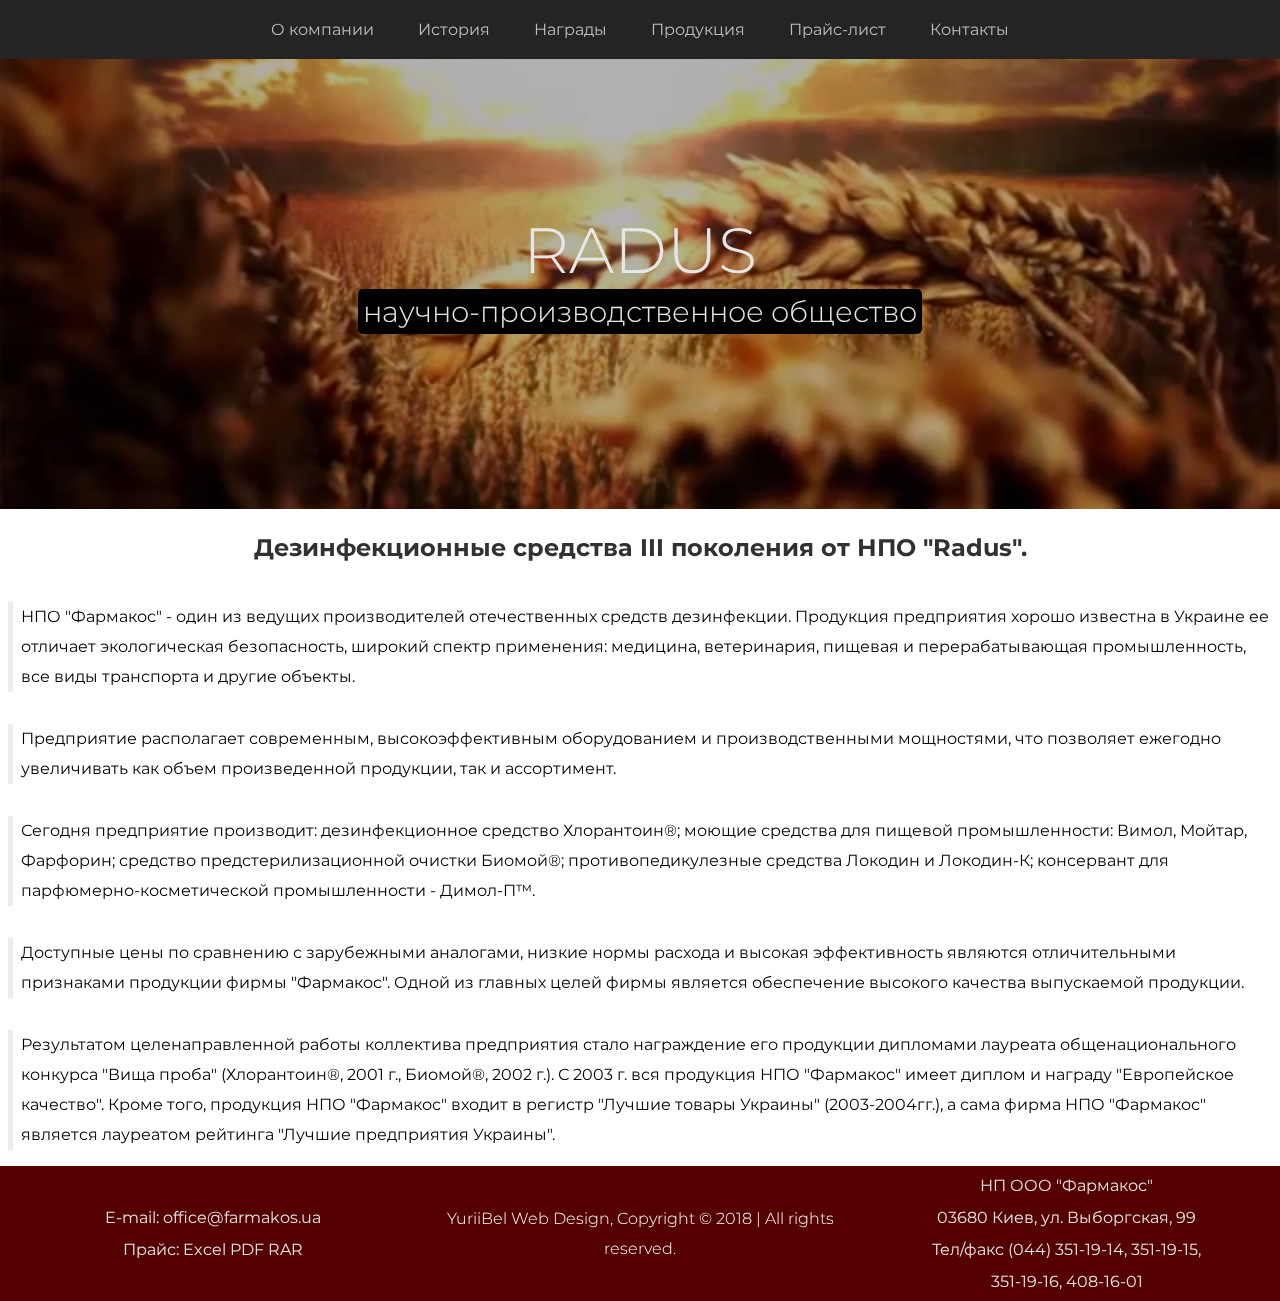
<file: index.html>
<!DOCTYPE html>
<html lang="en">
<head>
    <meta charset="UTF-8">
    <meta name="viewport" content="width=device-width, initial-scale=1.0">
    <meta http-equiv="X-UA-Compatible" content="ie=edge">
    <link rel="stylesheet" href="https://use.fontawesome.com/releases/v5.3.1/css/all.css" integrity="sha384-mzrmE5qonljUremFsqc01SB46JvROS7bZs3IO2EmfFsd15uHvIt+Y8vEf7N7fWAU" crossorigin="anonymous">

    <link rel="stylesheet" href="css/main.css">
    <title>Radus | Home page</title>
</head>
<body>
    <header>
        
        <nav class="menu">
            <div class="toggle">
                <i class="fa fa-bars burger" aria-hidden="true"></i>
            </div>
            <ul class="menu-nav">
                <li class="nav-item">
                    <a href="about.html" class="nav-link">О компании</a>
                </li>
                <li class="nav-item">
                    <a href="history.html" class="nav-link">История</a>
                </li>
                <li class="nav-item">
                    <a href="rewards.html" class="nav-link">Награды</a>
                </li>
                <li class="nav-item">
                    <a href="products.html" class="nav-link">Продукция</a>
                </li>
                <li class="nav-item">
                    <a href="price-list.html" class="nav-link">Прайс-лист</a>
                </li>
                <li class="nav-item">
                    <a href="contacts.html" class="nav-link">Контакты</a>
                </li>
            </ul>
        </nav>

    </header>

    <section id="visual">
        <div class="video-container">
            <video id="bgvid" src="video/video1.mp4" autoplay="true" loop="true" muted>
            </video>
        </div>
        <h1 class="lg-heading">RA<span class="text-secondary">DUS</span></h1>
        <h2 class="sm-heading"> научно-производственное общество </h2>
    </section>

    <section id="home">
        <h3 class="vsm-heading">Дезинфекционные средства III поколения от НПО "Radus".</h3>
      <p class="par">НПО "Фармакос" - один из ведущих производителей отечественных средств дезинфекции. Продукция предприятия хорошо известна в Украине ее отличает экологическая безопасность, широкий спектр применения: медицина, ветеринария, пищевая и перерабатывающая промышленность, все виды транспорта и другие объекты.</p>
      <p class="par">Предприятие располагает современным, высокоэффективным оборудованием и производственными мощностями, что позволяет ежегодно увеличивать как объем произведенной продукции, так и ассортимент.</p>
      <p class="par">Сегодня предприятие производит: дезинфекционное средство Хлорантоин®; моющие средства для пищевой промышленности: Вимол, Мойтар, Фарфорин; средство предстерилизационной очистки Биомой®; противопедикулезные средства Локодин и Локодин-К; консервант для парфюмерно-косметической промышленности - Димол-П™.</p>
      <p class="par">Доступные цены по сравнению с зарубежными аналогами, низкие нормы расхода и высокая эффективность являются отличительными признаками продукции фирмы "Фармакос". Одной из главных целей фирмы является обеспечение высокого качества выпускаемой продукции.</p>
      <p class="par">Результатом целенаправленной работы коллектива предприятия стало награждение его продукции дипломами лауреата общенационального конкурса "Вища проба" (Хлорантоин®, 2001 г., Биомой®, 2002 г.). С 2003 г. вся продукция НПО "Фармакос" имеет диплом и награду "Европейское качество". Кроме того, продукция НПО "Фармакос" входит в регистр "Лучшие товары Украины" (2003-2004гг.), а сама фирма НПО "Фармакос" является лауреатом рейтинга "Лучшие предприятия Украины".</p>
        
    </section>
    <footer id="footer">
            <div class="box1">
                    <p>E-mail: office@farmakos.ua</p>
                    <p>Прайс: <a href="#">Excel </a> <a href="#">PDF </a> <a href="#">RAR </a> </p>
              </div>
                <div class="box2"><p>YuriiBel Web Design, Copyright © 2018  | All rights reserved.</p></div>
                <div class="box3">
                <p>НП ООО "Фармакос"</p>
                <p>03680 Киев, ул. Выборгская, 99</p>
                <p>Тел/факс (044) 351-19-14, 351-19-15,</p>
                <p>351-19-16, 408-16-01</p></div>
    </footer>
    <script src="js/script.js"></script>
</body>
</html>
</file>
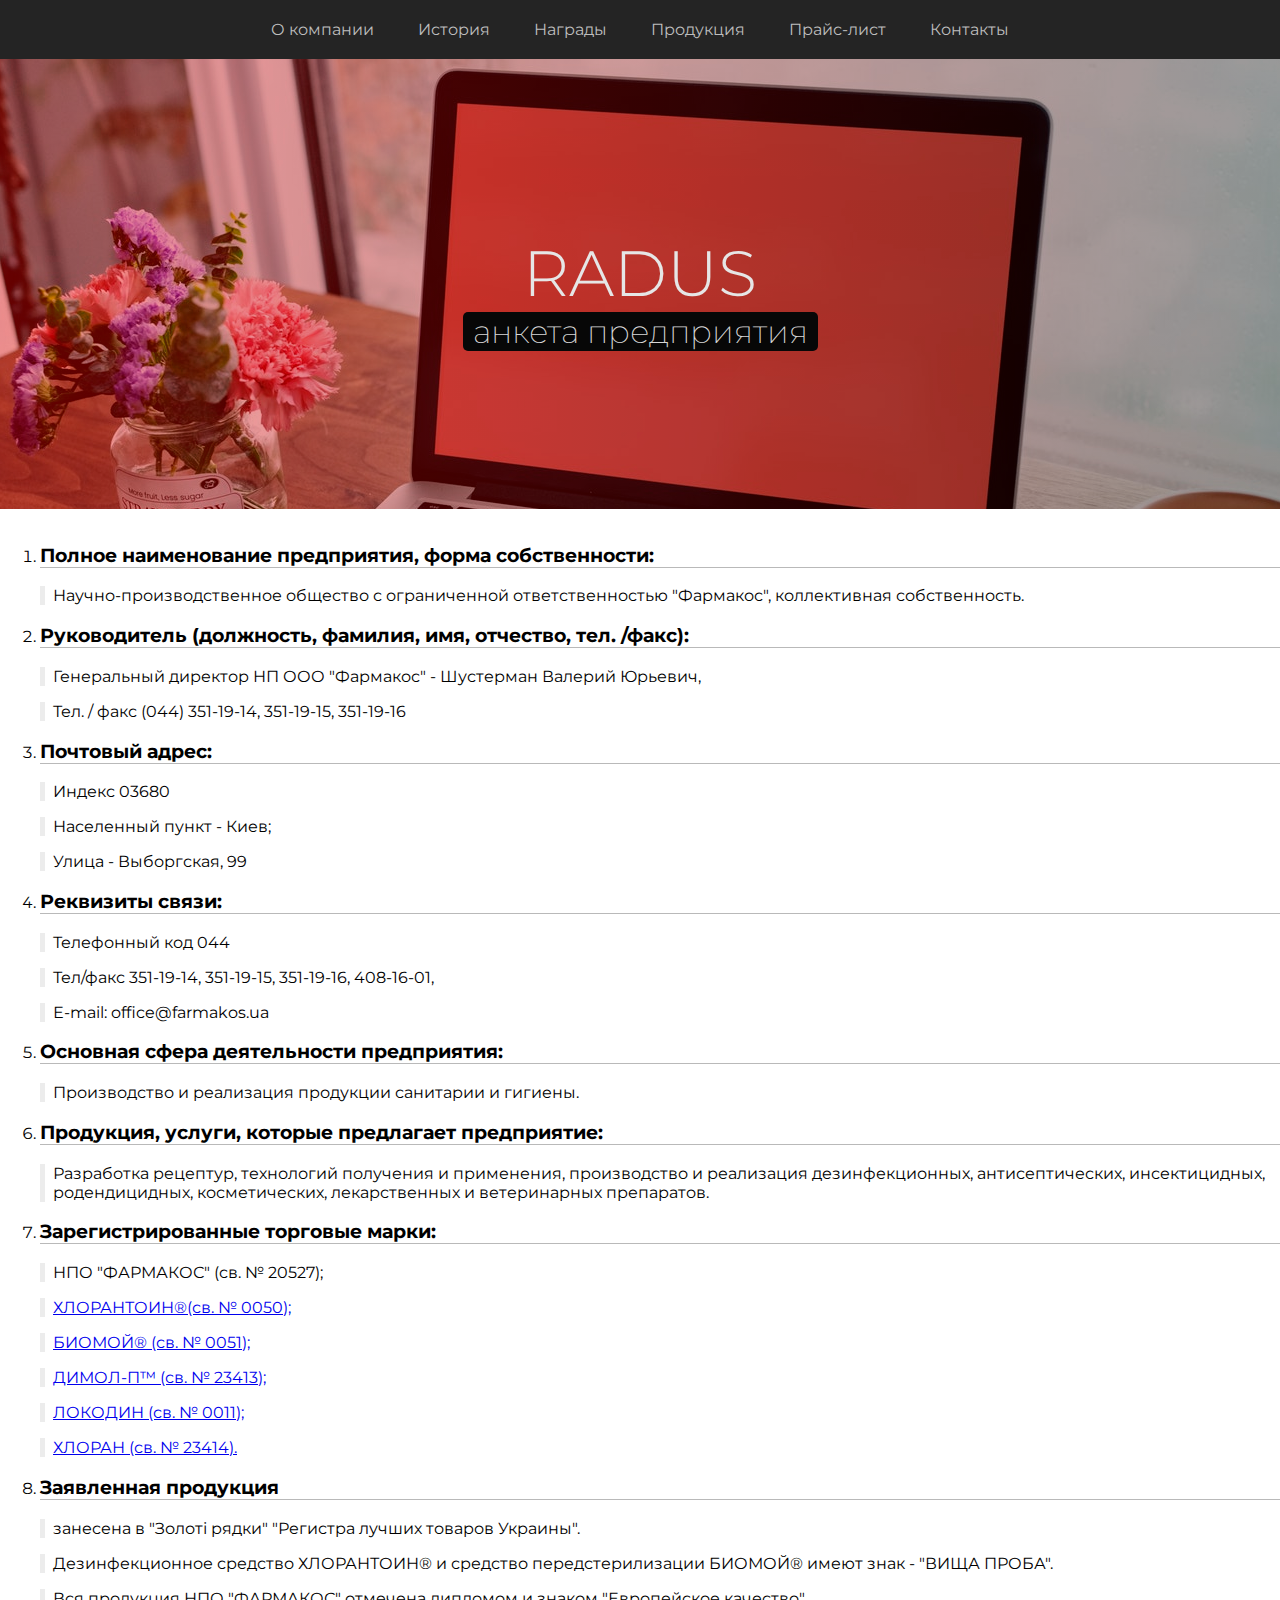
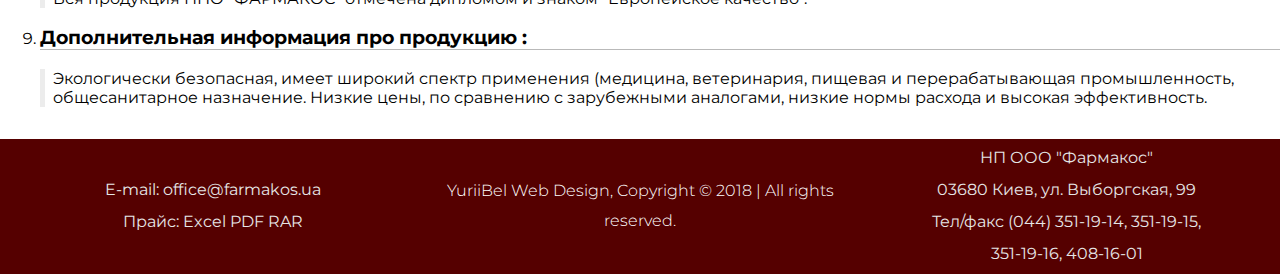
<file: about.html>
<!DOCTYPE html>
<html lang="en">
<head>
    <meta charset="UTF-8">
    <meta name="viewport" content="width=device-width, initial-scale=1.0">
    <meta http-equiv="X-UA-Compatible" content="ie=edge">
    <link rel="stylesheet" href="https://use.fontawesome.com/releases/v5.3.1/css/all.css" integrity="sha384-mzrmE5qonljUremFsqc01SB46JvROS7bZs3IO2EmfFsd15uHvIt+Y8vEf7N7fWAU" crossorigin="anonymous">

    <link rel="stylesheet" href="css/main.css">
    <title>Radus | About page</title>
</head>
<body>
    <header>
        
        <nav class="menu">
            <div class="toggle">
                <i class="fa fa-bars burger" aria-hidden="true"></i>
            </div>
            <ul class="menu-nav">
                <li class="nav-item">
                    <a href="about.html" class="nav-link">О компании</a>
                </li>
                <li class="nav-item">
                    <a href="history.html" class="nav-link">История</a>
                </li>
                <li class="nav-item">
                    <a href="rewards.html" class="nav-link">Награды</a>
                </li>
                <li class="nav-item">
                    <a href="products.html" class="nav-link">Продукция</a>
                </li>
                <li class="nav-item">
                    <a href="price-list.html" class="nav-link">Прайс-лист</a>
                </li>
                <li class="nav-item">
                    <a href="contacts.html" class="nav-link">Контакты</a>
                </li>
            </ul>
        </nav>

    </header>

 

    <section id="about">
        <div class="parallax">
            <div class="blur"></div>
        <h1 class="lg-heading"><a href="index.html">RADUS</a></h3>
        <h2 class="sm-heading">анкета предприятия</h2>
        </div>
    <ol>
        <li>
            <h3 class="vsm-heading">Полное наименование предприятия, форма собственности:</h3>
            <p class="par">Научно-производственное общество с ограниченной ответственностью "Фармакос", коллективная собственность.
                    </p>
        </li>
        <li>
            <h3 class="vsm-heading">Руководитель (должность, фамилия, имя, отчество, тел. /факс):</h3>
            <p class="par">Генеральный директор НП ООО "Фармакос" - Шустерман Валерий Юрьевич, </p>
            <p class="par">Тел. / факс (044) 351-19-14, 351-19-15, 351-19-16</p>
        </li>
        <li>
            <h3 class="vsm-heading">Почтовый адрес:</h3>
            <p class="par">Индекс 03680</p>
            <p class="par">Населенный пункт - Киев;</p>
            <p class="par">Улица - Выборгская, 99</p>
        </li>
        <li>
            <h3 class="vsm-heading">Реквизиты связи:</h3>
            <p class="par">Телефонный код 044</p>
            <p class="par">Тел/факс 351-19-14, 351-19-15, 351-19-16, 408-16-01,</p>
            <p class="par">Е-mail: office@farmakos.ua </p>
        </li>
        <li>
            <h3 class="vsm-heading">Основная сфера деятельности предприятия:</h3>
            <p class="par">Производство и реализация продукции санитарии и гигиены.</p>
        </li>
        <li>
            <h3 class="vsm-heading">Продукция, услуги, которые предлагает предприятие:</h3>
            <p class="par">Разработка рецептур, технологий получения и применения, производство и реализация дезинфекционных, антисептических, инсектицидных, родендицидных, косметических, лекарственных и ветеринарных препаратов.</p>
        </li>
        <li>
            <h3 class="vsm-heading">Зарегистрированные торговые марки:</h3>
            <p class="par">НПО "ФАРМАКОС" (св. № 20527);</p>
            <p class="par"><a href="#">ХЛОРАНТОИН®(св. № 0050);</a></p>
            <p class="par"><a href="#">БИОМОЙ® (св. № 0051); </a></p>
            <p class="par"><a href="#">ДИМОЛ-П™ (св. № 23413); </a></p>
            <p class="par"><a href="#">ЛОКОДИН (св. № 0011); </a></p>
            <p class="par"><a href="#">ХЛОРАН (св. № 23414).</a></p>
        </li>
        <li>
            <h3 class="vsm-heading">Заявленная продукция</h3>
            <p class="par">занесена в "Золоті рядки" "Регистра лучших товаров Украины".</p>
            <p class="par">Дезинфекционное средство ХЛОРАНТОИН® и средство передстерилизации БИОМОЙ® имеют знак - "ВИЩА ПРОБА".</p>
            <p class="par">Вся продукция НПО "ФАРМАКОС" отмечена дипломом и знаком "Европейское качество".</p>
        </li>
        <li>
            <h3 class="vsm-heading">Дополнительная информация про продукцию :</h3>
            <p class="par">Экологически безопасная, имеет широкий спектр применения (медицина, ветеринария, пищевая и перерабатывающая промышленность, общесанитарное назначение.
Низкие цены, по сравнению с зарубежными аналогами, низкие нормы расхода и высокая эффективность.</p>
        </li>               
    </ol>
        
    </section>
    <footer id="footer">
            <div class="box1">
                    <p>E-mail: office@farmakos.ua</p>
                    <p>Прайс: <a href="#">Excel </a> <a href="#">PDF </a> <a href="#">RAR </a> </p>
              </div>
                <div class="box2"><p>YuriiBel Web Design, Copyright © 2018  | All rights reserved.</p></div>
                <div class="box3">
                <p>НП ООО "Фармакос"</p>
                <p>03680 Киев, ул. Выборгская, 99</p>
                <p>Тел/факс (044) 351-19-14, 351-19-15,</p>
                <p>351-19-16, 408-16-01</p></div>
              </footer>
    </footer>
    <script src="js/script.js"></script>
</body>
</html>
</file>
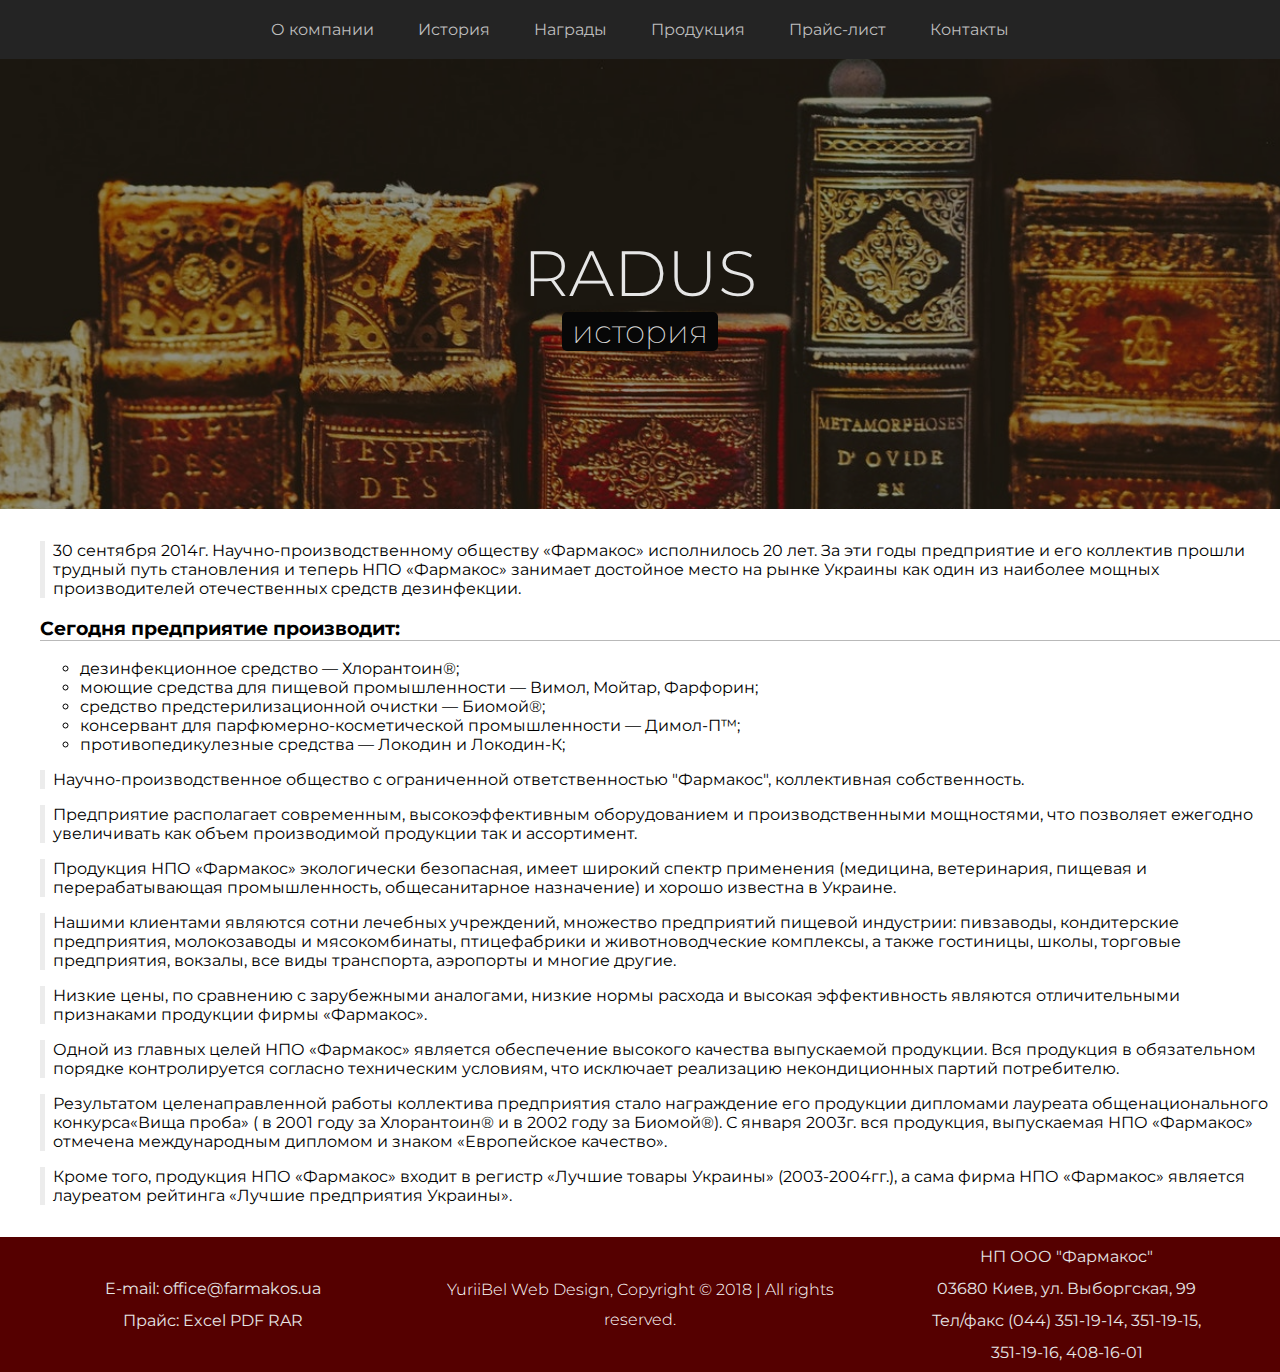
<file: history.html>
<!DOCTYPE html>
<html lang="en">
<head>
    <meta charset="UTF-8">
    <meta name="viewport" content="width=device-width, initial-scale=1.0">
    <meta http-equiv="X-UA-Compatible" content="ie=edge">
    <link rel="stylesheet" href="https://use.fontawesome.com/releases/v5.3.1/css/all.css" integrity="sha384-mzrmE5qonljUremFsqc01SB46JvROS7bZs3IO2EmfFsd15uHvIt+Y8vEf7N7fWAU" crossorigin="anonymous">

    <link rel="stylesheet" href="css/main.css">
    <title>Radus | History page</title>
</head>
<body>
    <header>
        
        <nav class="menu">
            <div class="toggle">
                <i class="fa fa-bars burger" aria-hidden="true"></i>
            </div>
            <ul class="menu-nav">
                <li class="nav-item">
                    <a href="about.html" class="nav-link">О компании</a>
                </li>
                <li class="nav-item">
                    <a href="history.html" class="nav-link">История</a>
                </li>
                <li class="nav-item">
                    <a href="rewards.html" class="nav-link">Награды</a>
                </li>
                <li class="nav-item">
                    <a href="products.html" class="nav-link">Продукция</a>
                </li>
                <li class="nav-item">
                    <a href="price-list.html" class="nav-link">Прайс-лист</a>
                </li>
                <li class="nav-item">
                    <a href="contacts.html" class="nav-link">Контакты</a>
                </li>
            </ul>
        </nav>

    </header>

 

    <section id="history">
        <div class="parallax">
            <div class="blur"></div>
        <h1 class="lg-heading"><a href="index.html">RADUS</a></h3>
        <h2 class="sm-heading">история</h2>
        </div>
    <ul>
        <li>
             <p class="par">30 сентября 2014г. Научно-производственному обществу «Фармакос» исполнилось 20 лет. За эти годы предприятие и его коллектив прошли трудный путь становления и теперь НПО «Фармакос» занимает достойное место на рынке Украины как один из наиболее мощных производителей отечественных средств дезинфекции.</p>
        </li>
        <li>
            <h3 class="vsm-heading">Сегодня предприятие производит:</h3>
            <ul>
                <li>дезинфекционное средство — Хлорантоин®;</li>
                <li>моющие средства для пищевой промышленности — Вимол, Мойтар, Фарфорин;</li>
                <li>средство предстерилизационной очистки — Биомой®;</li>
                <li>консервант для парфюмерно-косметической промышленности — Димол-П™;</li>
                <li>противопедикулезные средства — Локодин и Локодин-К;</li>
            </ul>
            <p class="par">Научно-производственное общество с ограниченной ответственностью "Фармакос", коллективная собственность.
            </p>
        </li>
        <li>
            <p class="par">Предприятие располагает современным, высокоэффективным оборудованием и производственными мощностями, что позволяет ежегодно увеличивать как объем производимой продукции так и ассортимент.</p>
            <p class="par">Продукция НПО «Фармакос» экологически безопасная, имеет широкий спектр применения (медицина, ветеринария, пищевая и перерабатывающая промышленность, общесанитарное назначение) и хорошо известна в Украине.</p>
            <p class="par">Нашими клиентами являются сотни лечебных учреждений, множество предприятий пищевой индустрии: пивзаводы, кондитерские предприятия, молокозаводы и мясокомбинаты, птицефабрики и животноводческие комплексы, а также гостиницы, школы, торговые предприятия, вокзалы, все виды транспорта, аэропорты и многие другие.</p>
            <p class="par">Низкие цены, по сравнению с зарубежными аналогами, низкие нормы расхода и высокая эффективность являются отличительными признаками продукции фирмы «Фармакос».</p>
            <p class="par">Одной из главных целей НПО «Фармакос» является обеспечение высокого качества выпускаемой продукции. Вся продукция в обязательном порядке контролируется согласно техническим условиям, что исключает реализацию некондиционных партий потребителю.</p>
            <p class="par">Результатом целенаправленной работы коллектива предприятия стало награждение его продукции дипломами лауреата общенационального конкурса«Вища проба» ( в 2001 году за Хлорантоин® и в 2002 году за Биомой®). С января 2003г. вся продукция, выпускаемая НПО «Фармакос» отмечена международным дипломом и знаком «Европейское качество».</p>
            <p class="par">Кроме того, продукция НПО «Фармакос» входит в регистр «Лучшие товары Украины» (2003-2004гг.), а сама фирма НПО «Фармакос» является лауреатом рейтинга «Лучшие предприятия Украины».</p>
        </li>
    </ul>
        
    </section>

    <footer id="footer">
            <div class="box1">
                    <p>E-mail: office@farmakos.ua</p>
                    <p>Прайс: <a href="#">Excel </a> <a href="#">PDF </a> <a href="#">RAR </a> </p>
              </div>
                <div class="box2"><p>YuriiBel Web Design, Copyright © 2018  | All rights reserved.</p></div>
                <div class="box3">
                <p>НП ООО "Фармакос"</p>
                <p>03680 Киев, ул. Выборгская, 99</p>
                <p>Тел/факс (044) 351-19-14, 351-19-15,</p>
                <p>351-19-16, 408-16-01</p></div>
              </footer>
    </footer>
    <script src="js/script.js"></script>
</body>
</html>
</file>
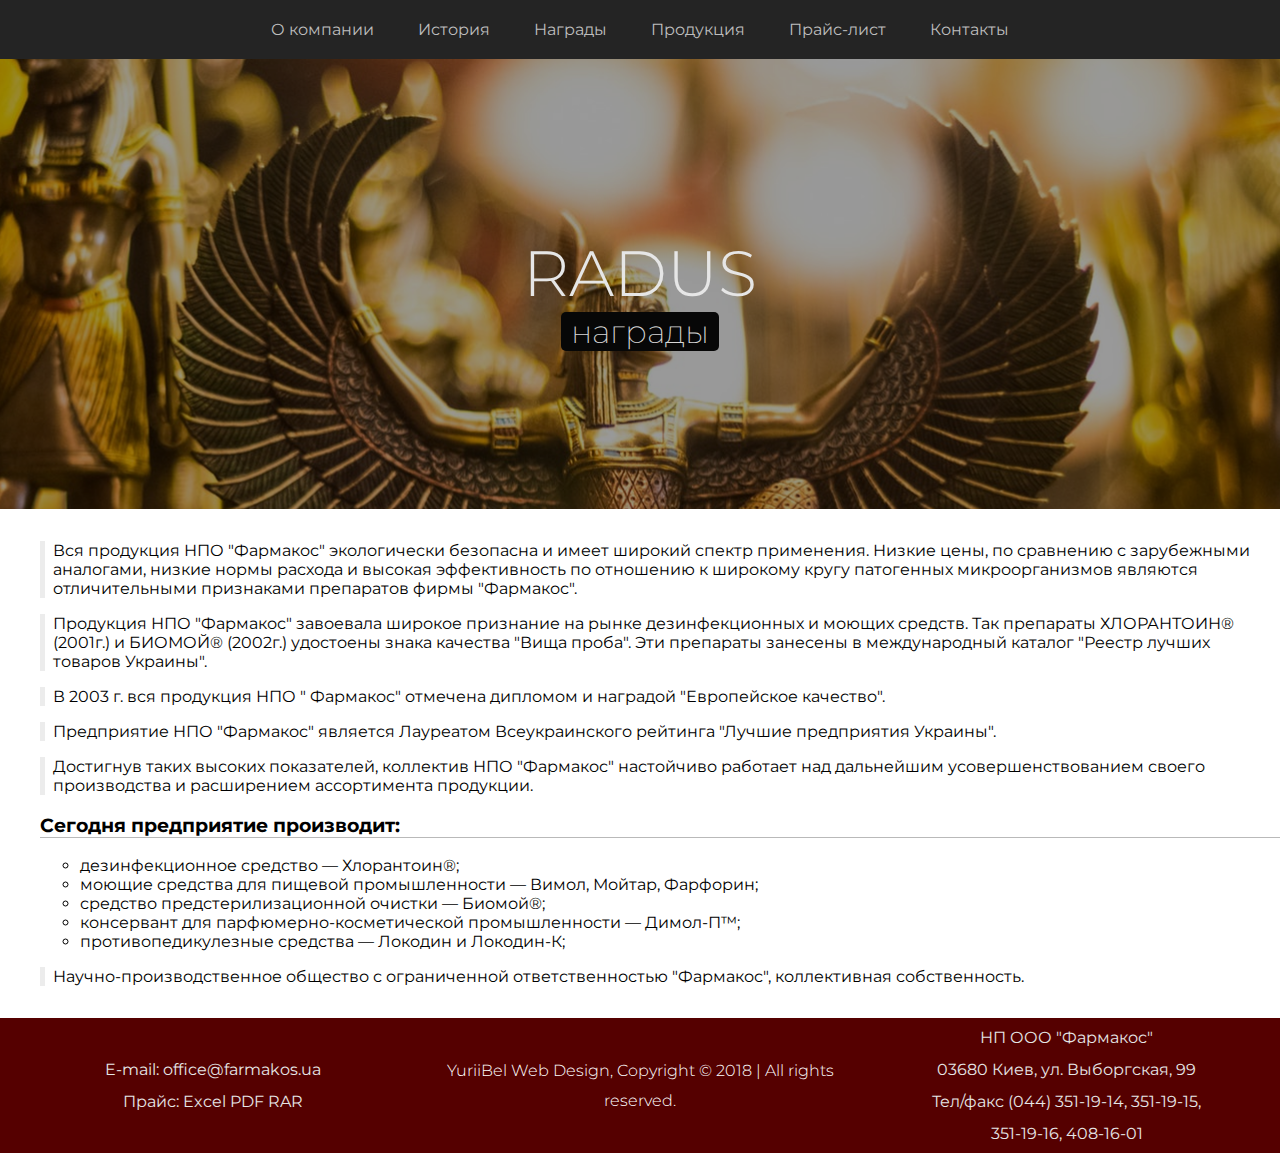
<file: rewards.html>
<!DOCTYPE html>
<html lang="en">
<head>
    <meta charset="UTF-8">
    <meta name="viewport" content="width=device-width, initial-scale=1.0">
    <meta http-equiv="X-UA-Compatible" content="ie=edge">
    <link rel="stylesheet" href="https://use.fontawesome.com/releases/v5.3.1/css/all.css" integrity="sha384-mzrmE5qonljUremFsqc01SB46JvROS7bZs3IO2EmfFsd15uHvIt+Y8vEf7N7fWAU" crossorigin="anonymous">

    <link rel="stylesheet" href="css/main.css">
    <title>Radus | Rewards page</title>
</head>
<body>
    <header>
        
        <nav class="menu">
            <div class="toggle">
                <i class="fa fa-bars burger" aria-hidden="true"></i>
            </div>
            <ul class="menu-nav">
                <li class="nav-item">
                    <a href="about.html" class="nav-link">О компании</a>
                </li>
                <li class="nav-item">
                    <a href="history.html" class="nav-link">История</a>
                </li>
                <li class="nav-item">
                    <a href="rewards.html" class="nav-link">Награды</a>
                </li>
                <li class="nav-item">
                    <a href="products.html" class="nav-link">Продукция</a>
                </li>
                <li class="nav-item">
                    <a href="price-list.html" class="nav-link">Прайс-лист</a>
                </li>
                <li class="nav-item">
                    <a href="contacts.html" class="nav-link">Контакты</a>
                </li>
            </ul>
        </nav>

    </header>

 

    <section id="rewards">
        <div class="parallax">
            <div class="blur"></div>
        <h1 class="lg-heading"><a href="index.html">RADUS</a></h3>
        <h2 class="sm-heading">награды</h2>
        </div>
        <ul>
            <li><p class="par">Вся продукция НПО "Фармакос" экологически безопасна и имеет широкий спектр применения. Низкие цены, по сравнению с зарубежными аналогами, низкие нормы расхода и высокая эффективность по отношению к широкому кругу патогенных микроорганизмов являются отличительными признаками препаратов фирмы "Фармакос".</p>
                <p class="par">Продукция НПО "Фармакос" завоевала широкое признание на рынке дезинфекционных и моющих средств. Так препараты ХЛОРАНТОИН® (2001г.) и БИОМОЙ® (2002г.) удостоены знака качества "Вища проба". Эти препараты занесены в международный каталог "Реестр лучших товаров Украины".</p>
                <p class="par">В 2003 г. вся продукция НПО " Фармакос" отмечена дипломом и наградой "Европейское качество".</p>
                <p class="par">Предприятие НПО "Фармакос" является Лауреатом Всеукраинского рейтинга "Лучшие предприятия Украины".</p>
                <p class="par">Достигнув таких высоких показателей, коллектив НПО "Фармакос" настойчиво работает над дальнейшим усовершенствованием своего производства и расширением ассортимента продукции.</p>
     </li>
     <li><h3 class="vsm-heading">Сегодня предприятие производит:</h3>
        <ul>
            <li>дезинфекционное средство — Хлорантоин®;</li>
            <li>моющие средства для пищевой промышленности — Вимол, Мойтар, Фарфорин;</li>
            <li>средство предстерилизационной очистки — Биомой®;</li>
            <li>консервант для парфюмерно-косметической промышленности — Димол-П™;</li>
            <li>противопедикулезные средства — Локодин и Локодин-К;</li>
        </ul>
        <p class="par">Научно-производственное общество с ограниченной ответственностью "Фармакос", коллективная собственность.
        </p></li>
     
        </ul>
            
    </section>

    <footer id="footer">
            <div class="box1">
                    <p>E-mail: office@farmakos.ua</p>
                    <p>Прайс: <a href="#">Excel </a> <a href="#">PDF </a> <a href="#">RAR </a> </p>
              </div>
                <div class="box2"><p>YuriiBel Web Design, Copyright © 2018  | All rights reserved.</p></div>
                <div class="box3">
                <p>НП ООО "Фармакос"</p>
                <p>03680 Киев, ул. Выборгская, 99</p>
                <p>Тел/факс (044) 351-19-14, 351-19-15,</p>
                <p>351-19-16, 408-16-01</p></div>
              </footer>
    </footer>
    <script src="js/script.js"></script>
</body>
</html>
</file>
<file: css/main.css>
@import url("https://fonts.googleapis.com/css?family=Montserrat");
nav.menu {
  width: 100%;
  background: #242424; }
  nav.menu ul.menu-nav {
    width: 80%;
    margin: 0 auto;
    padding: 0;
    text-align: center; }
  nav.menu li.nav-item {
    list-style: none;
    display: inline-block;
    padding: 20px;
    transition: 0.2s; }
  nav.menu li.nav-item:hover a.nav-link {
    color: white; }
  nav.menu a.nav-link {
    font-size: 1rem;
    text-decoration: none;
    color: #bebebe;
    font-weight: normal; }
  nav.menu .toggle {
    width: 100%;
    padding: 10px 20px;
    background: #242424;
    text-align: right;
    box-sizing: border-box;
    color: #bebebe;
    font-size: 2rem;
    display: none; }
  @media (max-width: 768px) {
    nav.menu .toggle {
      display: block; }
    nav.menu ul.menu-nav {
      width: 100%;
      display: none; }
    nav.menu li.nav-item {
      display: block;
      text-align: center;
      border-bottom: 1px solid #ccc; }
    nav.menu .menu-nav.active {
      display: block; } }

.strong {
  font-weight: 600; }

.center {
  text-align: center; }

#map {
  height: 100%; }

body {
  margin: 0;
  padding: 0;
  font-family: 'Montserrat', sans-serif;
  font-size: 1rem;
  overflow-x: hidden; }

section#visual {
  display: flex;
  flex-direction: column;
  justify-content: center;
  align-items: center;
  position: relative;
  overflow: hidden;
  background: rgba(0, 0, 0, 0.3);
  height: 50vh;
  color: #fff; }
  section#visual .lg-heading {
    font-size: 4rem;
    color: #e6e6e6;
    margin-bottom: 0; }
    section#visual .lg-heading span {
      color: #e6e6e6; }
  section#visual .sm-heading {
    color: #e6e6e6; }

section#about {
  display: flex;
  flex-direction: column;
  text-align: left;
  position: relative;
  overflow: hidden;
  height: auto; }
  section#about .vsm-heading {
    border-bottom: 1px solid #b9b9b9; }
  section#about .par {
    border-left: 5px solid #ececec;
    padding-left: 0.5rem; }
  section#about .parallax {
    position: relative;
    display: flex;
    flex-direction: column;
    justify-content: center;
    align-items: center;
    height: 50vh;
    background: url(../img/mac.jpg);
    background-attachment: fixed;
    background-position: center bottom;
    background-size: cover;
    background-repeat: no-repeat; }
    section#about .parallax .blur {
      width: 100%;
      height: 100%;
      background: linear-gradient(90deg, rgba(255, 0, 0, 0.4), rgba(0, 0, 0, 0.4));
      position: absolute;
      z-index: 0; }
    section#about .parallax .lg-heading {
      font-size: 4rem;
      margin-bottom: 0;
      color: #e6e6e6;
      font-weight: 300;
      position: relative; }
      section#about .parallax .lg-heading a {
        text-decoration: none;
        color: #e6e6e6; }
      section#about .parallax .lg-heading a:hover {
        color: #adadad; }
    section#about .parallax .sm-heading {
      margin-top: 0;
      color: #d7d7d7;
      text-align: center;
      font-size: 2rem;
      font-weight: 200;
      position: relative;
      background: #070707;
      padding: 0 10px;
      border-radius: 5px; }

section#history {
  display: flex;
  flex-direction: column;
  text-align: left;
  position: relative;
  overflow: hidden;
  height: auto; }
  section#history ul {
    text-decoration: none; }
    section#history ul li {
      list-style-type: none; }
      section#history ul li ul li {
        list-style-type: circle; }
  section#history .vsm-heading {
    border-bottom: 1px solid #b9b9b9; }
  section#history .par {
    border-left: 5px solid #ececec;
    padding-left: 0.5rem; }
  section#history .parallax {
    position: relative;
    display: flex;
    flex-direction: column;
    justify-content: center;
    align-items: center;
    height: 50vh;
    background: url(../img/history.jpg);
    background-attachment: fixed;
    background-position: center bottom;
    background-size: cover;
    background-repeat: no-repeat; }
    section#history .parallax .blur {
      width: 100%;
      height: 100%;
      background: rgba(0, 0, 0, 0.4);
      position: absolute;
      z-index: 0; }
    section#history .parallax .lg-heading {
      font-size: 4rem;
      margin-bottom: 0;
      color: #e6e6e6;
      font-weight: 300;
      position: relative; }
      section#history .parallax .lg-heading a {
        text-decoration: none;
        color: #e6e6e6; }
      section#history .parallax .lg-heading a:hover {
        color: #adadad; }
    section#history .parallax .sm-heading {
      margin-top: 0;
      color: #d7d7d7;
      text-align: center;
      font-size: 2rem;
      font-weight: 200;
      position: relative;
      background: #070707;
      padding: 0 10px;
      border-radius: 5px; }

.video-container {
  width: 100%;
  position: absolute;
  background-position: center;
  z-index: -1;
  bottom: -5%; }
  .video-container #bgvid {
    height: 100%;
    width: 100%; }

section#rewards {
  display: flex;
  flex-direction: column;
  text-align: left;
  position: relative;
  overflow: hidden;
  height: auto; }
  section#rewards ul {
    text-decoration: none; }
    section#rewards ul li {
      list-style-type: none; }
      section#rewards ul li ul li {
        list-style-type: circle; }
  section#rewards .vsm-heading {
    border-bottom: 1px solid #b9b9b9; }
  section#rewards .par {
    border-left: 5px solid #ececec;
    padding-left: 0.5rem; }
  section#rewards .parallax {
    position: relative;
    display: flex;
    flex-direction: column;
    justify-content: center;
    align-items: center;
    height: 50vh;
    background: url(../img/reward.jpg);
    background-attachment: fixed;
    background-position: center bottom;
    background-size: cover;
    background-repeat: no-repeat; }
    section#rewards .parallax .blur {
      width: 100%;
      height: 100%;
      background: rgba(0, 0, 0, 0.4);
      position: absolute;
      z-index: 0; }
    section#rewards .parallax .lg-heading {
      font-size: 4rem;
      margin-bottom: 0;
      color: #e6e6e6;
      font-weight: 300;
      position: relative; }
      section#rewards .parallax .lg-heading a {
        text-decoration: none;
        color: #e6e6e6; }
      section#rewards .parallax .lg-heading a:hover {
        color: #adadad; }
    section#rewards .parallax .sm-heading {
      margin-top: 0;
      color: #d7d7d7;
      text-align: center;
      font-size: 2rem;
      font-weight: 200;
      position: relative;
      background: #070707;
      padding: 0 10px;
      border-radius: 5px; }

section#products {
  position: relative;
  display: flex;
  flex-direction: column;
  flex-basis: 100%;
  height: auto;
  background: url(/dist/img/abstract.png);
  background-attachment: fixed;
  background-position: center center;
  background-size: cover;
  background-repeat: no-repeat; }
  section#products .wrapper {
    display: flex;
    flex-direction: row;
    margin: 0 10%; }
  section#products h2.sm-heading {
    text-align: center;
    font-size: 2.5rem;
    font-weight: 300;
    margin-bottom: 5px;
    color: #550000; }
  section#products p.par {
    display: flex;
    align-items: center;
    font-size: 1rem;
    margin-bottom: 0;
    background: #f8f8f8;
    height: 200px;
    overflow-y: hidden; }
  section#products p.price {
    display: flex;
    align-self: center;
    font-size: 1rem;
    font-weight: 300;
    border-radius: 5px; }
    section#products p.price a {
      text-decoration: none;
      color: #550000;
      transition: color 0.2s; }
    section#products p.price a:hover {
      color: #ff4800;
      cursor: pointer; }
  section#products .product-container {
    position: relative;
    z-index: 2;
    background: #fff;
    display: flex;
    flex-direction: column;
    text-align: center;
    height: 350px;
    width: 400px;
    padding: 40px 0 0 0;
    margin: 2rem;
    border: 1px solid #eeeeee;
    border-radius: 5px; }
    section#products .product-container i {
      font-size: 3rem;
      text-align: center;
      color: #ff4800; }

section#product-list {
  height: auto;
  width: 100%; }
  section#product-list #mma {
    background: transparent;
    width: 1px;
    height: 1px;
    transform: translateY(-25px); }
  section#product-list .product-nav {
    width: 100%;
    height: 50px;
    visibility: visible;
    background: #550000;
    margin: 0;
    padding: 0; }
    section#product-list .product-nav ul {
      display: flex;
      flex-direction: row;
      list-style-type: none;
      align-items: center;
      justify-content: flex-end; }
      section#product-list .product-nav ul li {
        margin: 0 10px;
        border: 1px solid transparent; }
        section#product-list .product-nav ul li a {
          text-decoration: none;
          color: #bebebe; }
        section#product-list .product-nav ul li a:hover {
          color: white; }
  section#product-list .fixed {
    position: fixed;
    z-index: 10;
    top: 0; }
  section#product-list .product-name {
    margin: 3rem 5rem; }
    section#product-list .product-name h2.sm-heading {
      display: flex;
      justify-content: center;
      color: #3a0000;
      background: #f3f3f3;
      padding: 3px 0; }
  section#product-list .divider {
    width: 90%;
    height: 1px;
    background: #ccc;
    margin: 3% 5%; }

section#visual {
  display: flex;
  flex-direction: column; }
  section#visual .lg-heading {
    font-weight: 300;
    margin-top: 0; }
    section#visual .lg-heading a {
      text-decoration: none;
      color: #e6e6e6; }
    section#visual .lg-heading a:hover {
      color: #adadad; }
  section#visual .sm-heading {
    font-weight: 300;
    background: black;
    padding: 5px;
    border-radius: 5px;
    margin-top: 0;
    font-size: 1.8rem; }
  section#visual .vsm-heading {
    color: #313131;
    font-size: 1.5rem;
    display: flex;
    justify-content: center; }
  section#visual .par {
    margin: 1rem 0.5rem;
    line-height: 30px;
    border-left: 5px solid #ececec;
    padding-left: 0.5rem; }

section#price-list {
  display: flex;
  flex-direction: column;
  margin: 0 auto;
  width: 91%; }
  section#price-list .sm-heading {
    color: #550000;
    font-size: 1.5rem;
    display: flex;
    justify-content: center; }
  section#price-list .par {
    margin: 1rem 0.5rem;
    line-height: 30px;
    border-left: 5px solid #550000;
    padding-left: 0.5rem; }
  section#price-list .help-text {
    font-weight: 300;
    color: orangered;
    text-align: right; }
  section#price-list .help-text2 {
    font-weight: 300;
    color: orangered;
    text-align: center;
    font-size: 1.3rem;
    padding: 30px;
    background-color: whitesmoke;
    width: 30%;
    text-align: center;
    margin: 0 auto 50px;
    border-radius: 5px; }
  section#price-list h3 {
    margin: 10px auto 5px auto; }
  section#price-list .table-container .price-table {
    border-collapse: collapse;
    border-spacing: 0;
    width: 100%;
    border: 1px solid #ddd;
    margin-bottom: 50px; }
    section#price-list .table-container .price-table th, section#price-list .table-container .price-table td {
      text-align: center;
      padding: 8px;
      border-left: 1px solid #969696;
      border-right: 1px solid #969696; }
    section#price-list .table-container .price-table th.main-th a {
      text-decoration: none;
      cursor: pointer;
      color: #550000;
      padding: 20px;
      font-size: 1.3rem; }
    section#price-list .table-container .price-table tr:nth-child(even) {
      background-color: #f2f2f2; }

section#contacts {
  display: flex;
  flex-direction: column; }
  section#contacts .sm-heading {
    color: #313131;
    font-size: 1.5rem;
    display: flex;
    justify-content: center; }
  section#contacts .par {
    margin: 1rem 0.5rem;
    line-height: 30px;
    border-left: 5px solid #ececec;
    padding-left: 0.5rem; }

section#home {
  display: flex;
  flex-direction: column; }
  section#home .vsm-heading {
    color: #313131;
    font-size: 1.5rem;
    display: flex;
    justify-content: center; }
  section#home .par {
    margin: 1rem 0.5rem;
    line-height: 30px;
    border-left: 5px solid #ececec;
    padding-left: 0.5rem; }

footer {
  display: flex;
  flex-direction: row;
  align-items: center;
  justify-content: space-between;
  flex-basis: 100%;
  height: 15vh;
  background-color: #550000;
  color: #e6e6e6;
  font-size: 1rem;
  line-height: 30px; }
  footer .box1 a, footer .box2 a, footer .box3 a {
    color: #e6e6e6;
    text-decoration: none; }
  footer .box1 a:hover, footer .box2 a:hover, footer .box3 a:hover {
    color: #b1b1b1; }
  footer .box1 {
    display: flex;
    flex-direction: column;
    flex: 1;
    text-align: center;
    justify-content: center;
    order: 1; }
    footer .box1 p {
      margin: 1px; }
  footer .box2 {
    display: flex;
    flex-direction: column;
    flex: 1;
    text-align: center;
    justify-content: center;
    order: 2; }
    footer .box2 p {
      color: #fff;
      font-weight: 300;
      margin: 1px; }
  footer .box3 {
    display: flex;
    flex-direction: column;
    flex: 1;
    text-align: center;
    justify-content: center;
    order: 3; }
    footer .box3 p {
      margin: 1px; }
</file>
